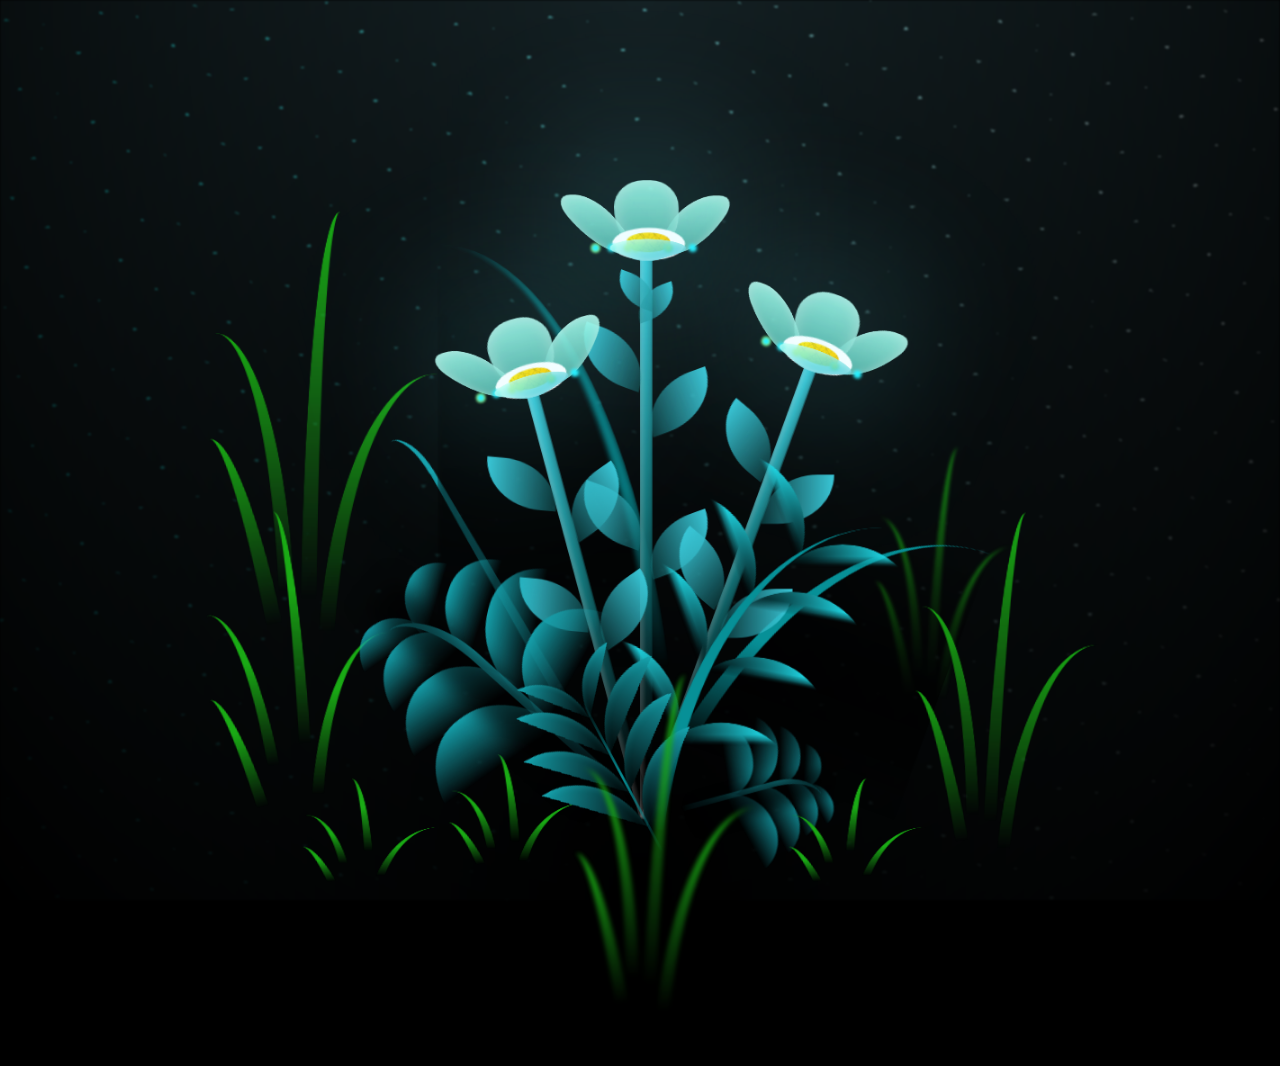
<file: Flower/flower.html>
<!DOCTYPE html>
<html lang="en">
<head>
    <meta charset="UTF-8">
    <meta http-equiv="X-UA-Compatible" content="IE=edge">
    <meta name="viewport" content="width=device-width, initial-scale=1.0">
    <link rel="stylesheet" href="css/main.css">
    <link rel="icon" href="img/flowers.png" type="image/x-icon">
    <title>flowers</title>
</head>
<body class="container">
  <!-- Pembuat code: https://codepen.io/mdusmanansari/pen/BamepLe -->
    <div class="night"></div>
    <div class="flowers">
      <div class="flower flower--1">
        <div class="flower__leafs flower__leafs--1">
          <div class="flower__leaf flower__leaf--1"></div>
          <div class="flower__leaf flower__leaf--2"></div>
          <div class="flower__leaf flower__leaf--3"></div>
          <div class="flower__leaf flower__leaf--4"></div>
          <div class="flower__white-circle"></div>
  
          <div class="flower__light flower__light--1"></div>
          <div class="flower__light flower__light--2"></div>
          <div class="flower__light flower__light--3"></div>
          <div class="flower__light flower__light--4"></div>
          <div class="flower__light flower__light--5"></div>
          <div class="flower__light flower__light--6"></div>
          <div class="flower__light flower__light--7"></div>
          <div class="flower__light flower__light--8"></div>
  
        </div>
        <div class="flower__line">
          <div class="flower__line__leaf flower__line__leaf--1"></div>
          <div class="flower__line__leaf flower__line__leaf--2"></div>
          <div class="flower__line__leaf flower__line__leaf--3"></div>
          <div class="flower__line__leaf flower__line__leaf--4"></div>
          <div class="flower__line__leaf flower__line__leaf--5"></div>
          <div class="flower__line__leaf flower__line__leaf--6"></div>
        </div>
      </div>
  
      <div class="flower flower--2">
        <div class="flower__leafs flower__leafs--2">
          <div class="flower__leaf flower__leaf--1"></div>
          <div class="flower__leaf flower__leaf--2"></div>
          <div class="flower__leaf flower__leaf--3"></div>
          <div class="flower__leaf flower__leaf--4"></div>
          <div class="flower__white-circle"></div>
  
          <div class="flower__light flower__light--1"></div>
          <div class="flower__light flower__light--2"></div>
          <div class="flower__light flower__light--3"></div>
          <div class="flower__light flower__light--4"></div>
          <div class="flower__light flower__light--5"></div>
          <div class="flower__light flower__light--6"></div>
          <div class="flower__light flower__light--7"></div>
          <div class="flower__light flower__light--8"></div>
  
        </div>
        <div class="flower__line">
          <div class="flower__line__leaf flower__line__leaf--1"></div>
          <div class="flower__line__leaf flower__line__leaf--2"></div>
          <div class="flower__line__leaf flower__line__leaf--3"></div>
          <div class="flower__line__leaf flower__line__leaf--4"></div>
        </div>
      </div>
  
      <div class="flower flower--3">
        <div class="flower__leafs flower__leafs--3">
          <div class="flower__leaf flower__leaf--1"></div>
          <div class="flower__leaf flower__leaf--2"></div>
          <div class="flower__leaf flower__leaf--3"></div>
          <div class="flower__leaf flower__leaf--4"></div>
          <div class="flower__white-circle"></div>
  
          <div class="flower__light flower__light--1"></div>
          <div class="flower__light flower__light--2"></div>
          <div class="flower__light flower__light--3"></div>
          <div class="flower__light flower__light--4"></div>
          <div class="flower__light flower__light--5"></div>
          <div class="flower__light flower__light--6"></div>
          <div class="flower__light flower__light--7"></div>
          <div class="flower__light flower__light--8"></div>
  
        </div>
        <div class="flower__line">
          <div class="flower__line__leaf flower__line__leaf--1"></div>
          <div class="flower__line__leaf flower__line__leaf--2"></div>
          <div class="flower__line__leaf flower__line__leaf--3"></div>
          <div class="flower__line__leaf flower__line__leaf--4"></div>
        </div>
      </div>
  
      <div class="grow-ans" style="--d:1.2s">
        <div class="flower__g-long">
          <div class="flower__g-long__top"></div>
          <div class="flower__g-long__bottom"></div>
        </div>
      </div>
  
      <div class="growing-grass">
        <div class="flower__grass flower__grass--1">
          <div class="flower__grass--top"></div>
          <div class="flower__grass--bottom"></div>
          <div class="flower__grass__leaf flower__grass__leaf--1"></div>
          <div class="flower__grass__leaf flower__grass__leaf--2"></div>
          <div class="flower__grass__leaf flower__grass__leaf--3"></div>
          <div class="flower__grass__leaf flower__grass__leaf--4"></div>
          <div class="flower__grass__leaf flower__grass__leaf--5"></div>
          <div class="flower__grass__leaf flower__grass__leaf--6"></div>
          <div class="flower__grass__leaf flower__grass__leaf--7"></div>
          <div class="flower__grass__leaf flower__grass__leaf--8"></div>
          <div class="flower__grass__overlay"></div>
        </div>
      </div>
  
      <div class="growing-grass">
        <div class="flower__grass flower__grass--2">
          <div class="flower__grass--top"></div>
          <div class="flower__grass--bottom"></div>
          <div class="flower__grass__leaf flower__grass__leaf--1"></div>
          <div class="flower__grass__leaf flower__grass__leaf--2"></div>
          <div class="flower__grass__leaf flower__grass__leaf--3"></div>
          <div class="flower__grass__leaf flower__grass__leaf--4"></div>
          <div class="flower__grass__leaf flower__grass__leaf--5"></div>
          <div class="flower__grass__leaf flower__grass__leaf--6"></div>
          <div class="flower__grass__leaf flower__grass__leaf--7"></div>
          <div class="flower__grass__leaf flower__grass__leaf--8"></div>
          <div class="flower__grass__overlay"></div>
        </div>
      </div>
  
      <div class="grow-ans" style="--d:2.4s">
        <div class="flower__g-right flower__g-right--1">
          <div class="leaf"></div>
        </div>
      </div>
  
      <div class="grow-ans" style="--d:2.8s">
        <div class="flower__g-right flower__g-right--2">
          <div class="leaf"></div>
        </div>
      </div>
  
      <div class="grow-ans" style="--d:2.8s">
        <div class="flower__g-front">
          <div class="flower__g-front__leaf-wrapper flower__g-front__leaf-wrapper--1">
            <div class="flower__g-front__leaf"></div>
          </div>
          <div class="flower__g-front__leaf-wrapper flower__g-front__leaf-wrapper--2">
            <div class="flower__g-front__leaf"></div>
          </div>
          <div class="flower__g-front__leaf-wrapper flower__g-front__leaf-wrapper--3">
            <div class="flower__g-front__leaf"></div>
          </div>
          <div class="flower__g-front__leaf-wrapper flower__g-front__leaf-wrapper--4">
            <div class="flower__g-front__leaf"></div>
          </div>
          <div class="flower__g-front__leaf-wrapper flower__g-front__leaf-wrapper--5">
            <div class="flower__g-front__leaf"></div>
          </div>
          <div class="flower__g-front__leaf-wrapper flower__g-front__leaf-wrapper--6">
            <div class="flower__g-front__leaf"></div>
          </div>
          <div class="flower__g-front__leaf-wrapper flower__g-front__leaf-wrapper--7">
            <div class="flower__g-front__leaf"></div>
          </div>
          <div class="flower__g-front__leaf-wrapper flower__g-front__leaf-wrapper--8">
            <div class="flower__g-front__leaf"></div>
          </div>
          <div class="flower__g-front__line"></div>
        </div>
      </div>
  
      <div class="grow-ans" style="--d:3.2s">
        <div class="flower__g-fr">
          <div class="leaf"></div>
          <div class="flower__g-fr__leaf flower__g-fr__leaf--1"></div>
          <div class="flower__g-fr__leaf flower__g-fr__leaf--2"></div>
          <div class="flower__g-fr__leaf flower__g-fr__leaf--3"></div>
          <div class="flower__g-fr__leaf flower__g-fr__leaf--4"></div>
          <div class="flower__g-fr__leaf flower__g-fr__leaf--5"></div>
          <div class="flower__g-fr__leaf flower__g-fr__leaf--6"></div>
          <div class="flower__g-fr__leaf flower__g-fr__leaf--7"></div>
          <div class="flower__g-fr__leaf flower__g-fr__leaf--8"></div>
        </div>
      </div>
  
      <div class="long-g long-g--0">
        <div class="grow-ans" style="--d:3s">
          <div class="leaf leaf--0"></div>
        </div>
        <div class="grow-ans" style="--d:2.2s">
          <div class="leaf leaf--1"></div>
        </div>
        <div class="grow-ans" style="--d:3.4s">
          <div class="leaf leaf--2"></div>
        </div>
        <div class="grow-ans" style="--d:3.6s">
          <div class="leaf leaf--3"></div>
        </div>
      </div>
  
      <div class="long-g long-g--1">
        <div class="grow-ans" style="--d:3.6s">
          <div class="leaf leaf--0"></div>
        </div>
        <div class="grow-ans" style="--d:3.8s">
          <div class="leaf leaf--1"></div>
        </div>
        <div class="grow-ans" style="--d:4s">
          <div class="leaf leaf--2"></div>
        </div>
        <div class="grow-ans" style="--d:4.2s">
          <div class="leaf leaf--3"></div>
        </div>
      </div>
  
      <div class="long-g long-g--2">
        <div class="grow-ans" style="--d:4s">
          <div class="leaf leaf--0"></div>
        </div>
        <div class="grow-ans" style="--d:4.2s">
          <div class="leaf leaf--1"></div>
        </div>
        <div class="grow-ans" style="--d:4.4s">
          <div class="leaf leaf--2"></div>
        </div>
        <div class="grow-ans" style="--d:4.6s">
          <div class="leaf leaf--3"></div>
        </div>
      </div>
  
      <div class="long-g long-g--3">
        <div class="grow-ans" style="--d:4s">
          <div class="leaf leaf--0"></div>
        </div>
        <div class="grow-ans" style="--d:4.2s">
          <div class="leaf leaf--1"></div>
        </div>
        <div class="grow-ans" style="--d:3s">
          <div class="leaf leaf--2"></div>
        </div>
        <div class="grow-ans" style="--d:3.6s">
          <div class="leaf leaf--3"></div>
        </div>
      </div>
  
      <div class="long-g long-g--4">
        <div class="grow-ans" style="--d:4s">
          <div class="leaf leaf--0"></div>
        </div>
        <div class="grow-ans" style="--d:4.2s">
          <div class="leaf leaf--1"></div>
        </div>
        <div class="grow-ans" style="--d:3s">
          <div class="leaf leaf--2"></div>
        </div>
        <div class="grow-ans" style="--d:3.6s">
          <div class="leaf leaf--3"></div>
        </div>
      </div>
  
      <div class="long-g long-g--5">
        <div class="grow-ans" style="--d:4s">
          <div class="leaf leaf--0"></div>
        </div>
        <div class="grow-ans" style="--d:4.2s">
          <div class="leaf leaf--1"></div>
        </div>
        <div class="grow-ans" style="--d:3s">
          <div class="leaf leaf--2"></div>
        </div>
        <div class="grow-ans" style="--d:3.6s">
          <div class="leaf leaf--3"></div>
        </div>
      </div>
  
      <div class="long-g long-g--6">
        <div class="grow-ans" style="--d:4.2s">
          <div class="leaf leaf--0"></div>
        </div>
        <div class="grow-ans" style="--d:4.4s">
          <div class="leaf leaf--1"></div>
        </div>
        <div class="grow-ans" style="--d:4.6s">
          <div class="leaf leaf--2"></div>
        </div>
        <div class="grow-ans" style="--d:4.8s">
          <div class="leaf leaf--3"></div>
        </div>
      </div>
  
      <div class="long-g long-g--7">
        <div class="grow-ans" style="--d:3s">
          <div class="leaf leaf--0"></div>
        </div>
        <div class="grow-ans" style="--d:3.2s">
          <div class="leaf leaf--1"></div>
        </div>
        <div class="grow-ans" style="--d:3.5s">
          <div class="leaf leaf--2"></div>
        </div>
        <div class="grow-ans" style="--d:3.6s">
          <div class="leaf leaf--3"></div>
        </div>
      </div>
    </div>
    <script src="js/main.js"></script>
  </body>
</html>
</file>
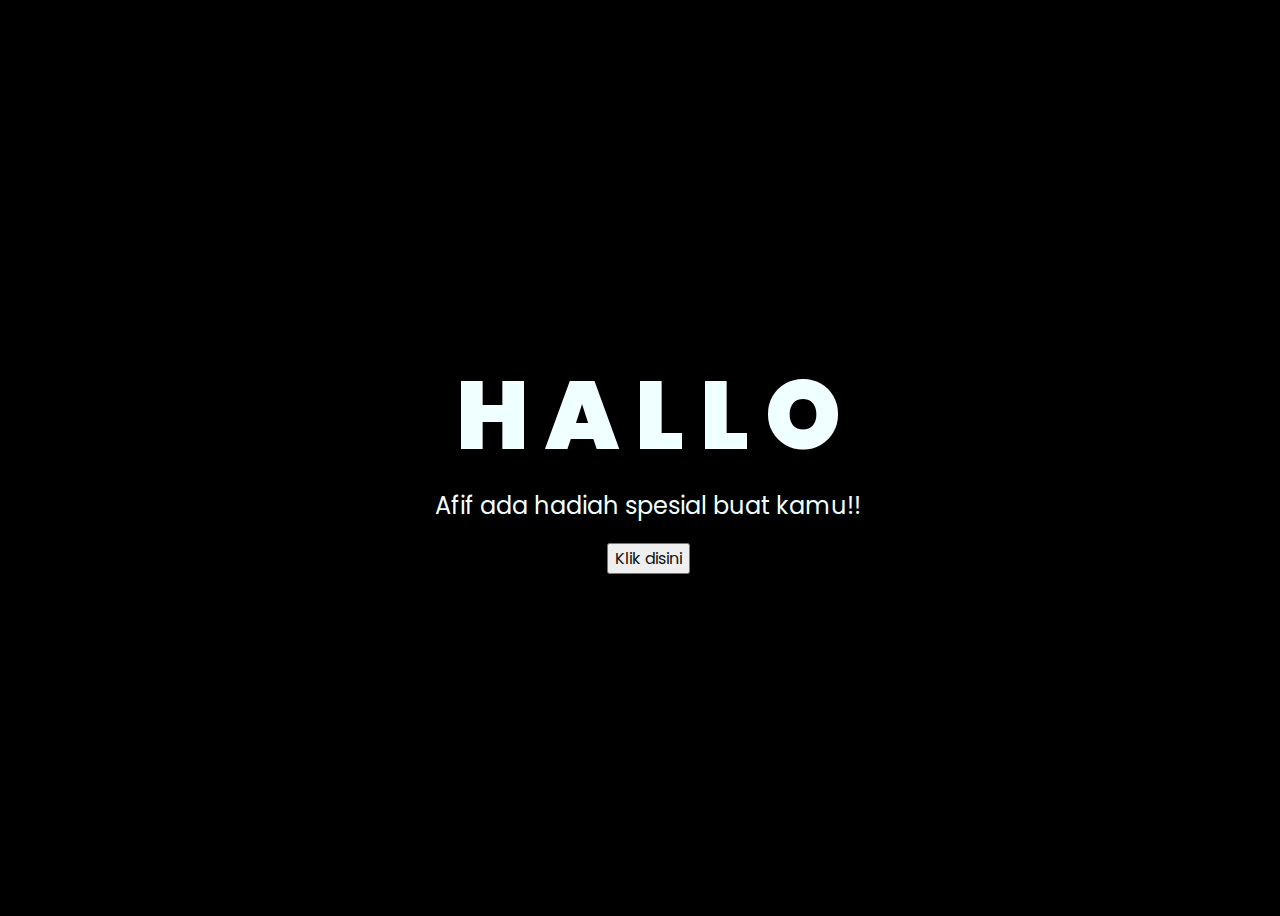
<file: Flower/index (1).html>
<!DOCTYPE html>
<html lang="en">
<head>
    <meta charset="UTF-8">
    <meta http-equiv="X-UA-Compatible" content="IE=edge">
    <meta name="viewport" content="width=device-width, initial-scale=1.0">
    <link rel="stylesheet" href="css/style.css">
    <link rel="icon" href="img/flowers.png" type="image/x-icon">
    <title>Flowers</title>
</head>
<body>
    <div class="greetings">
    <!-- silahkan menambah kata sesuai keinginan dengan <span>text...</span -->
        <span>H</span>
        <span>A</span>
        <span>L</span>
        <span>L</span>
        <span>O</span>
    </div>
    <div class="description">
        <span>Afif ada hadiah spesial buat kamu!!</span>
    </div>
    <div class="button">
        <button>
            <a href="flower.html">Klik disini</a>
        </button>
        
    </div>
</body>
</html>
</file>
<file: Flower/css/main.css>
*,
*::after,
*::before {
  padding: 0;
  margin: 0;
  box-sizing: border-box;
}

:root {
  --dark-color: #000;
}

body {
  display: flex;
  align-items: flex-end;
  justify-content: center;
  min-height: 100vh;
  background-color: var(--dark-color);
  overflow: hidden;
  perspective: 1000px;
}

.night {
  position: fixed;
  left: 50%;
  top: 0;
  transform: translateX(-50%);
  width: 100%;
  height: 100%;
  filter: blur(0.1vmin);
  background-image: radial-gradient(ellipse at top, transparent 0%, var(--dark-color)), radial-gradient(ellipse at bottom, var(--dark-color), rgba(145, 233, 255, 0.2)), repeating-linear-gradient(220deg, rgb(0, 0, 0) 0px, rgb(0, 0, 0) 19px, transparent 19px, transparent 22px), repeating-linear-gradient(189deg, rgb(0, 0, 0) 0px, rgb(0, 0, 0) 19px, transparent 19px, transparent 22px), repeating-linear-gradient(148deg, rgb(0, 0, 0) 0px, rgb(0, 0, 0) 19px, transparent 19px, transparent 22px), linear-gradient(90deg, rgb(0, 255, 250), rgb(240, 240, 240));
}

.flowers {
  position: relative;
  transform: scale(0.9);
}

.flower {
  position: absolute;
  bottom: 10vmin;
  transform-origin: bottom center;
  z-index: 10;
  --fl-speed: 0.8s;
}
.flower--1 {
  -webkit-animation: moving-flower-1 4s linear infinite;
          animation: moving-flower-1 4s linear infinite;
}
.flower--1 .flower__line {
  height: 70vmin;
  -webkit-animation-delay: 0.3s;
          animation-delay: 0.3s;
}
.flower--1 .flower__line__leaf--1 {
  -webkit-animation: blooming-leaf-right var(--fl-speed) 1.6s backwards;
          animation: blooming-leaf-right var(--fl-speed) 1.6s backwards;
}
.flower--1 .flower__line__leaf--2 {
  -webkit-animation: blooming-leaf-right var(--fl-speed) 1.4s backwards;
          animation: blooming-leaf-right var(--fl-speed) 1.4s backwards;
}
.flower--1 .flower__line__leaf--3 {
  -webkit-animation: blooming-leaf-left var(--fl-speed) 1.2s backwards;
          animation: blooming-leaf-left var(--fl-speed) 1.2s backwards;
}
.flower--1 .flower__line__leaf--4 {
  -webkit-animation: blooming-leaf-left var(--fl-speed) 1s backwards;
          animation: blooming-leaf-left var(--fl-speed) 1s backwards;
}
.flower--1 .flower__line__leaf--5 {
  -webkit-animation: blooming-leaf-right var(--fl-speed) 1.8s backwards;
          animation: blooming-leaf-right var(--fl-speed) 1.8s backwards;
}
.flower--1 .flower__line__leaf--6 {
  -webkit-animation: blooming-leaf-left var(--fl-speed) 2s backwards;
          animation: blooming-leaf-left var(--fl-speed) 2s backwards;
}
.flower--2 {
  left: 50%;
  transform: rotate(20deg);
  -webkit-animation: moving-flower-2 4s linear infinite;
          animation: moving-flower-2 4s linear infinite;
}
.flower--2 .flower__line {
  height: 60vmin;
  -webkit-animation-delay: 0.6s;
          animation-delay: 0.6s;
}
.flower--2 .flower__line__leaf--1 {
  -webkit-animation: blooming-leaf-right var(--fl-speed) 1.9s backwards;
          animation: blooming-leaf-right var(--fl-speed) 1.9s backwards;
}
.flower--2 .flower__line__leaf--2 {
  -webkit-animation: blooming-leaf-right var(--fl-speed) 1.7s backwards;
          animation: blooming-leaf-right var(--fl-speed) 1.7s backwards;
}
.flower--2 .flower__line__leaf--3 {
  -webkit-animation: blooming-leaf-left var(--fl-speed) 1.5s backwards;
          animation: blooming-leaf-left var(--fl-speed) 1.5s backwards;
}
.flower--2 .flower__line__leaf--4 {
  -webkit-animation: blooming-leaf-left var(--fl-speed) 1.3s backwards;
          animation: blooming-leaf-left var(--fl-speed) 1.3s backwards;
}
.flower--3 {
  left: 50%;
  transform: rotate(-15deg);
  -webkit-animation: moving-flower-3 4s linear infinite;
          animation: moving-flower-3 4s linear infinite;
}
.flower--3 .flower__line {
  -webkit-animation-delay: 0.9s;
          animation-delay: 0.9s;
}
.flower--3 .flower__line__leaf--1 {
  -webkit-animation: blooming-leaf-right var(--fl-speed) 2.5s backwards;
          animation: blooming-leaf-right var(--fl-speed) 2.5s backwards;
}
.flower--3 .flower__line__leaf--2 {
  -webkit-animation: blooming-leaf-right var(--fl-speed) 2.3s backwards;
          animation: blooming-leaf-right var(--fl-speed) 2.3s backwards;
}
.flower--3 .flower__line__leaf--3 {
  -webkit-animation: blooming-leaf-left var(--fl-speed) 2.1s backwards;
          animation: blooming-leaf-left var(--fl-speed) 2.1s backwards;
}
.flower--3 .flower__line__leaf--4 {
  -webkit-animation: blooming-leaf-left var(--fl-speed) 1.9s backwards;
          animation: blooming-leaf-left var(--fl-speed) 1.9s backwards;
}
.flower__leafs {
  position: relative;
  -webkit-animation: blooming-flower 2s backwards;
          animation: blooming-flower 2s backwards;
}
.flower__leafs--1 {
  -webkit-animation-delay: 1.1s;
          animation-delay: 1.1s;
}
.flower__leafs--2 {
  -webkit-animation-delay: 1.4s;
          animation-delay: 1.4s;
}
.flower__leafs--3 {
  -webkit-animation-delay: 1.7s;
          animation-delay: 1.7s;
}
.flower__leafs::after {
  content: "";
  position: absolute;
  left: 0;
  top: 0;
  transform: translate(-50%, -100%);
  width: 8vmin;
  height: 8vmin;
  background-color: #6bf0ff;
  filter: blur(10vmin);
}
.flower__leaf {
  position: absolute;
  bottom: 0;
  left: 50%;
  width: 8vmin;
  height: 11vmin;
  border-radius: 51% 49% 47% 53%/44% 45% 55% 69%;
  background-color: #a7ffee;
  background-image: linear-gradient(to top, #54b8aa, #a7ffee);
  transform-origin: bottom center;
  opacity: 0.9;
  box-shadow: inset 0 0 2vmin rgba(255, 255, 255, 0.5);
}
.flower__leaf--1 {
  transform: translate(-10%, 1%) rotateY(40deg) rotateX(-50deg);
}
.flower__leaf--2 {
  transform: translate(-50%, -4%) rotateX(40deg);
}
.flower__leaf--3 {
  transform: translate(-90%, 0%) rotateY(45deg) rotateX(50deg);
}
.flower__leaf--4 {
  width: 8vmin;
  height: 8vmin;
  transform-origin: bottom left;
  border-radius: 4vmin 10vmin 4vmin 4vmin;
  transform: translate(0%, 18%) rotateX(70deg) rotate(-43deg);
  background-image: linear-gradient(to top, #39c6d6, #a7ffee);
  z-index: 1;
  opacity: 0.8;
}
.flower__white-circle {
  position: absolute;
  left: -3.5vmin;
  top: -3vmin;
  width: 9vmin;
  height: 4vmin;
  border-radius: 50%;
  background-color: #fff;
}
.flower__white-circle::after {
  content: "";
  position: absolute;
  left: 50%;
  top: 45%;
  transform: translate(-50%, -50%);
  width: 60%;
  height: 60%;
  border-radius: inherit;
  background-image: repeating-linear-gradient(135deg, rgba(0, 0, 0, 0.03) 0px, rgba(0, 0, 0, 0.03) 1px, transparent 1px, transparent 12px), repeating-linear-gradient(45deg, rgba(0, 0, 0, 0.03) 0px, rgba(0, 0, 0, 0.03) 1px, transparent 1px, transparent 12px), repeating-linear-gradient(67.5deg, rgba(0, 0, 0, 0.03) 0px, rgba(0, 0, 0, 0.03) 1px, transparent 1px, transparent 12px), repeating-linear-gradient(135deg, rgba(0, 0, 0, 0.03) 0px, rgba(0, 0, 0, 0.03) 1px, transparent 1px, transparent 12px), repeating-linear-gradient(45deg, rgba(0, 0, 0, 0.03) 0px, rgba(0, 0, 0, 0.03) 1px, transparent 1px, transparent 12px), repeating-linear-gradient(112.5deg, rgba(0, 0, 0, 0.03) 0px, rgba(0, 0, 0, 0.03) 1px, transparent 1px, transparent 12px), repeating-linear-gradient(112.5deg, rgba(0, 0, 0, 0.03) 0px, rgba(0, 0, 0, 0.03) 1px, transparent 1px, transparent 12px), repeating-linear-gradient(45deg, rgba(0, 0, 0, 0.03) 0px, rgba(0, 0, 0, 0.03) 1px, transparent 1px, transparent 12px), repeating-linear-gradient(22.5deg, rgba(0, 0, 0, 0.03) 0px, rgba(0, 0, 0, 0.03) 1px, transparent 1px, transparent 12px), repeating-linear-gradient(45deg, rgba(0, 0, 0, 0.03) 0px, rgba(0, 0, 0, 0.03) 1px, transparent 1px, transparent 12px), repeating-linear-gradient(22.5deg, rgba(0, 0, 0, 0.03) 0px, rgba(0, 0, 0, 0.03) 1px, transparent 1px, transparent 12px), repeating-linear-gradient(135deg, rgba(0, 0, 0, 0.03) 0px, rgba(0, 0, 0, 0.03) 1px, transparent 1px, transparent 12px), repeating-linear-gradient(157.5deg, rgba(0, 0, 0, 0.03) 0px, rgba(0, 0, 0, 0.03) 1px, transparent 1px, transparent 12px), repeating-linear-gradient(67.5deg, rgba(0, 0, 0, 0.03) 0px, rgba(0, 0, 0, 0.03) 1px, transparent 1px, transparent 12px), repeating-linear-gradient(67.5deg, rgba(0, 0, 0, 0.03) 0px, rgba(0, 0, 0, 0.03) 1px, transparent 1px, transparent 12px), linear-gradient(90deg, rgb(255, 235, 18), rgb(255, 206, 0));
}
.flower__line {
  height: 55vmin;
  width: 1.5vmin;
  background-image: linear-gradient(to left, rgba(0, 0, 0, 0.2), transparent, rgba(255, 255, 255, 0.2)), linear-gradient(to top, transparent 10%, #14757a, #39c6d6);
  box-shadow: inset 0 0 2px rgba(0, 0, 0, 0.5);
  -webkit-animation: grow-flower-tree 4s backwards;
          animation: grow-flower-tree 4s backwards;
}
.flower__line__leaf {
  --w: 7vmin;
  --h: calc(var(--w) + 2vmin);
  position: absolute;
  top: 20%;
  left: 90%;
  width: var(--w);
  height: var(--h);
  border-top-right-radius: var(--h);
  border-bottom-left-radius: var(--h);
  background-image: linear-gradient(to top, rgba(20, 117, 122, 0.4), #39c6d6);
}
.flower__line__leaf--1 {
  transform: rotate(70deg) rotateY(30deg);
}
.flower__line__leaf--2 {
  top: 45%;
  transform: rotate(70deg) rotateY(30deg);
}
.flower__line__leaf--3, .flower__line__leaf--4, .flower__line__leaf--6 {
  border-top-right-radius: 0;
  border-bottom-left-radius: 0;
  border-top-left-radius: var(--h);
  border-bottom-right-radius: var(--h);
  left: -460%;
  top: 12%;
  transform: rotate(-70deg) rotateY(30deg);
}
.flower__line__leaf--4 {
  top: 40%;
}
.flower__line__leaf--5 {
  top: 0;
  transform-origin: left;
  transform: rotate(70deg) rotateY(30deg) scale(0.6);
}
.flower__line__leaf--6 {
  top: -2%;
  left: -450%;
  transform-origin: right;
  transform: rotate(-70deg) rotateY(30deg) scale(0.6);
}
.flower__light {
  position: absolute;
  bottom: 0vmin;
  width: 1vmin;
  height: 1vmin;
  background-color: rgb(255, 251, 0);
  border-radius: 50%;
  filter: blur(0.2vmin);
  -webkit-animation: light-ans 4s linear infinite backwards;
          animation: light-ans 4s linear infinite backwards;
}
.flower__light:nth-child(odd) {
  background-color: #23f0ff;
}
.flower__light--1 {
  left: -2vmin;
  -webkit-animation-delay: 1s;
          animation-delay: 1s;
}
.flower__light--2 {
  left: 3vmin;
  -webkit-animation-delay: 0.5s;
          animation-delay: 0.5s;
}
.flower__light--3 {
  left: -6vmin;
  -webkit-animation-delay: 0.3s;
          animation-delay: 0.3s;
}
.flower__light--4 {
  left: 6vmin;
  -webkit-animation-delay: 0.9s;
          animation-delay: 0.9s;
}
.flower__light--5 {
  left: -1vmin;
  -webkit-animation-delay: 1.5s;
          animation-delay: 1.5s;
}
.flower__light--6 {
  left: -4vmin;
  -webkit-animation-delay: 3s;
          animation-delay: 3s;
}
.flower__light--7 {
  left: 3vmin;
  -webkit-animation-delay: 2s;
          animation-delay: 2s;
}
.flower__light--8 {
  left: -6vmin;
  -webkit-animation-delay: 3.5s;
          animation-delay: 3.5s;
}
.flower__grass {
  --c: #159faa;
  --line-w: 1.5vmin;
  position: absolute;
  bottom: 12vmin;
  left: -7vmin;
  display: flex;
  flex-direction: column;
  align-items: flex-end;
  z-index: 20;
  transform-origin: bottom center;
  transform: rotate(-48deg) rotateY(40deg);
}
.flower__grass--1 {
  -webkit-animation: moving-grass 2s linear infinite;
          animation: moving-grass 2s linear infinite;
}
.flower__grass--2 {
  left: 2vmin;
  bottom: 10vmin;
  transform: scale(0.5) rotate(75deg) rotateX(10deg) rotateY(-200deg);
  opacity: 0.8;
  z-index: 0;
  -webkit-animation: moving-grass--2 1.5s linear infinite;
          animation: moving-grass--2 1.5s linear infinite;
}
.flower__grass--top {
  width: 7vmin;
  height: 10vmin;
  border-top-right-radius: 100%;
  border-right: var(--line-w) solid var(--c);
  transform-origin: bottom center;
  transform: rotate(-2deg);
}
.flower__grass--bottom {
  margin-top: -2px;
  width: var(--line-w);
  height: 25vmin;
  background-image: linear-gradient(to top, transparent, var(--c));
}
.flower__grass__leaf {
  --size: 10vmin;
  position: absolute;
  width: calc(var(--size) * 2.1);
  height: var(--size);
  border-top-left-radius: var(--size);
  border-top-right-radius: var(--size);
  background-image: linear-gradient(to top, transparent, transparent 30%, var(--c));
  z-index: 100;
}
.flower__grass__leaf--1 {
  top: -6%;
  left: 30%;
  --size: 6vmin;
  transform: rotate(-20deg);
  -webkit-animation: growing-grass-ans--1 2s 2.6s backwards;
          animation: growing-grass-ans--1 2s 2.6s backwards;
}
@-webkit-keyframes growing-grass-ans--1 {
  0% {
    transform-origin: bottom left;
    transform: rotate(-20deg) scale(0);
  }
}
@keyframes growing-grass-ans--1 {
  0% {
    transform-origin: bottom left;
    transform: rotate(-20deg) scale(0);
  }
}
.flower__grass__leaf--2 {
  top: -5%;
  left: -110%;
  --size: 6vmin;
  transform: rotate(10deg);
  -webkit-animation: growing-grass-ans--2 2s 2.4s linear backwards;
          animation: growing-grass-ans--2 2s 2.4s linear backwards;
}
@-webkit-keyframes growing-grass-ans--2 {
  0% {
    transform-origin: bottom right;
    transform: rotate(10deg) scale(0);
  }
}
@keyframes growing-grass-ans--2 {
  0% {
    transform-origin: bottom right;
    transform: rotate(10deg) scale(0);
  }
}
.flower__grass__leaf--3 {
  top: 5%;
  left: 60%;
  --size: 8vmin;
  transform: rotate(-18deg) rotateX(-20deg);
  -webkit-animation: growing-grass-ans--3 2s 2.2s linear backwards;
          animation: growing-grass-ans--3 2s 2.2s linear backwards;
}
@-webkit-keyframes growing-grass-ans--3 {
  0% {
    transform-origin: bottom left;
    transform: rotate(-18deg) rotateX(-20deg) scale(0);
  }
}
@keyframes growing-grass-ans--3 {
  0% {
    transform-origin: bottom left;
    transform: rotate(-18deg) rotateX(-20deg) scale(0);
  }
}
.flower__grass__leaf--4 {
  top: 6%;
  left: -135%;
  --size: 8vmin;
  transform: rotate(2deg);
  -webkit-animation: growing-grass-ans--4 2s 2s linear backwards;
          animation: growing-grass-ans--4 2s 2s linear backwards;
}
@-webkit-keyframes growing-grass-ans--4 {
  0% {
    transform-origin: bottom right;
    transform: rotate(2deg) scale(0);
  }
}
@keyframes growing-grass-ans--4 {
  0% {
    transform-origin: bottom right;
    transform: rotate(2deg) scale(0);
  }
}
.flower__grass__leaf--5 {
  top: 20%;
  left: 60%;
  --size: 10vmin;
  transform: rotate(-24deg) rotateX(-20deg);
  -webkit-animation: growing-grass-ans--5 2s 1.8s linear backwards;
          animation: growing-grass-ans--5 2s 1.8s linear backwards;
}
@-webkit-keyframes growing-grass-ans--5 {
  0% {
    transform-origin: bottom left;
    transform: rotate(-24deg) rotateX(-20deg) scale(0);
  }
}
@keyframes growing-grass-ans--5 {
  0% {
    transform-origin: bottom left;
    transform: rotate(-24deg) rotateX(-20deg) scale(0);
  }
}
.flower__grass__leaf--6 {
  top: 22%;
  left: -180%;
  --size: 10vmin;
  transform: rotate(10deg);
  -webkit-animation: growing-grass-ans--6 2s 1.6s linear backwards;
          animation: growing-grass-ans--6 2s 1.6s linear backwards;
}
@-webkit-keyframes growing-grass-ans--6 {
  0% {
    transform-origin: bottom right;
    transform: rotate(10deg) scale(0);
  }
}
@keyframes growing-grass-ans--6 {
  0% {
    transform-origin: bottom right;
    transform: rotate(10deg) scale(0);
  }
}
.flower__grass__leaf--7 {
  top: 39%;
  left: 70%;
  --size: 10vmin;
  transform: rotate(-10deg);
  -webkit-animation: growing-grass-ans--7 2s 1.4s linear backwards;
          animation: growing-grass-ans--7 2s 1.4s linear backwards;
}
@-webkit-keyframes growing-grass-ans--7 {
  0% {
    transform-origin: bottom left;
    transform: rotate(-10deg) scale(0);
  }
}
@keyframes growing-grass-ans--7 {
  0% {
    transform-origin: bottom left;
    transform: rotate(-10deg) scale(0);
  }
}
.flower__grass__leaf--8 {
  top: 40%;
  left: -215%;
  --size: 11vmin;
  transform: rotate(10deg);
  -webkit-animation: growing-grass-ans--8 2s 1.2s linear backwards;
          animation: growing-grass-ans--8 2s 1.2s linear backwards;
}
@-webkit-keyframes growing-grass-ans--8 {
  0% {
    transform-origin: bottom right;
    transform: rotate(10deg) scale(0);
  }
}
@keyframes growing-grass-ans--8 {
  0% {
    transform-origin: bottom right;
    transform: rotate(10deg) scale(0);
  }
}
.flower__grass__overlay {
  position: absolute;
  top: -10%;
  right: 0%;
  width: 100%;
  height: 100%;
  background-color: rgba(0, 0, 0, 0.6);
  filter: blur(1.5vmin);
  z-index: 100;
}
.flower__g-long {
  --w: 2vmin;
  --h: 6vmin;
  --c: #159faa;
  position: absolute;
  bottom: 10vmin;
  left: -3vmin;
  transform-origin: bottom center;
  transform: rotate(-30deg) rotateY(-20deg);
  display: flex;
  flex-direction: column;
  align-items: flex-end;
  -webkit-animation: flower-g-long-ans 3s linear infinite;
          animation: flower-g-long-ans 3s linear infinite;
}
@-webkit-keyframes flower-g-long-ans {
  0%, 100% {
    transform: rotate(-30deg) rotateY(-20deg);
  }
  50% {
    transform: rotate(-32deg) rotateY(-20deg);
  }
}
@keyframes flower-g-long-ans {
  0%, 100% {
    transform: rotate(-30deg) rotateY(-20deg);
  }
  50% {
    transform: rotate(-32deg) rotateY(-20deg);
  }
}
.flower__g-long__top {
  top: calc(var(--h) * -1);
  width: calc(var(--w) + 1vmin);
  height: var(--h);
  border-top-right-radius: 100%;
  border-right: 0.7vmin solid var(--c);
  transform: translate(-0.7vmin, 1vmin);
}
.flower__g-long__bottom {
  width: var(--w);
  height: 50vmin;
  transform-origin: bottom center;
  background-image: linear-gradient(to top, transparent 30%, var(--c));
  box-shadow: inset 0 0 2px rgba(0, 0, 0, 0.5);
  -webkit-clip-path: polygon(35% 0, 65% 1%, 100% 100%, 0% 100%);
          clip-path: polygon(35% 0, 65% 1%, 100% 100%, 0% 100%);
}
.flower__g-right {
  position: absolute;
  bottom: 6vmin;
  left: -2vmin;
  transform-origin: bottom left;
  transform: rotate(20deg);
}
.flower__g-right .leaf {
  width: 30vmin;
  height: 50vmin;
  border-top-left-radius: 100%;
  border-left: 2vmin solid #079097;
  background-image: linear-gradient(to bottom, transparent, var(--dark-color) 60%);
  -webkit-mask-image: linear-gradient(to top, transparent 30%, #079097 60%);
}
.flower__g-right--1 {
  -webkit-animation: flower-g-right-ans 2.5s linear infinite;
          animation: flower-g-right-ans 2.5s linear infinite;
}
.flower__g-right--2 {
  left: 5vmin;
  transform: rotateY(-180deg);
  -webkit-animation: flower-g-right-ans--2 3s linear infinite;
          animation: flower-g-right-ans--2 3s linear infinite;
}
.flower__g-right--2 .leaf {
  height: 75vmin;
  filter: blur(0.3vmin);
  opacity: 0.8;
}
@-webkit-keyframes flower-g-right-ans {
  0%, 100% {
    transform: rotate(20deg);
  }
  50% {
    transform: rotate(24deg) rotateX(-20deg);
  }
}
@keyframes flower-g-right-ans {
  0%, 100% {
    transform: rotate(20deg);
  }
  50% {
    transform: rotate(24deg) rotateX(-20deg);
  }
}
@-webkit-keyframes flower-g-right-ans--2 {
  0%, 100% {
    transform: rotateY(-180deg) rotate(0deg) rotateX(-20deg);
  }
  50% {
    transform: rotateY(-180deg) rotate(6deg) rotateX(-20deg);
  }
}
@keyframes flower-g-right-ans--2 {
  0%, 100% {
    transform: rotateY(-180deg) rotate(0deg) rotateX(-20deg);
  }
  50% {
    transform: rotateY(-180deg) rotate(6deg) rotateX(-20deg);
  }
}
.flower__g-front {
  position: absolute;
  bottom: 6vmin;
  left: 2.5vmin;
  z-index: 100;
  transform-origin: bottom center;
  transform: rotate(-28deg) rotateY(30deg) scale(1.04);
  -webkit-animation: flower__g-front-ans 2s linear infinite;
          animation: flower__g-front-ans 2s linear infinite;
}
@-webkit-keyframes flower__g-front-ans {
  0%, 100% {
    transform: rotate(-28deg) rotateY(30deg) scale(1.04);
  }
  50% {
    transform: rotate(-35deg) rotateY(40deg) scale(1.04);
  }
}
@keyframes flower__g-front-ans {
  0%, 100% {
    transform: rotate(-28deg) rotateY(30deg) scale(1.04);
  }
  50% {
    transform: rotate(-35deg) rotateY(40deg) scale(1.04);
  }
}
.flower__g-front__line {
  width: 0.3vmin;
  height: 20vmin;
  background-image: linear-gradient(to top, transparent, #079097, transparent 100%);
  position: relative;
}
.flower__g-front__leaf-wrapper {
  position: absolute;
  top: 0;
  left: 0;
  transform-origin: bottom left;
  transform: rotate(10deg);
}
.flower__g-front__leaf-wrapper:nth-child(even) {
  left: 0vmin;
  transform: rotateY(-180deg) rotate(5deg);
  -webkit-animation: flower__g-front__leaf-left-ans 1s ease-in backwards;
          animation: flower__g-front__leaf-left-ans 1s ease-in backwards;
}
.flower__g-front__leaf-wrapper:nth-child(odd) {
  -webkit-animation: flower__g-front__leaf-ans 1s ease-in backwards;
          animation: flower__g-front__leaf-ans 1s ease-in backwards;
}
.flower__g-front__leaf-wrapper--1 {
  top: -8vmin;
  transform: scale(0.7);
  -webkit-animation: flower__g-front__leaf-ans 1s 5.5s ease-in backwards !important;
          animation: flower__g-front__leaf-ans 1s 5.5s ease-in backwards !important;
}
.flower__g-front__leaf-wrapper--2 {
  top: -8vmin;
  transform: rotateY(-180deg) scale(0.7) !important;
  -webkit-animation: flower__g-front__leaf-left-ans-2 1s 4.6s ease-in backwards !important;
          animation: flower__g-front__leaf-left-ans-2 1s 4.6s ease-in backwards !important;
}
.flower__g-front__leaf-wrapper--3 {
  top: -3vmin;
  -webkit-animation: flower__g-front__leaf-ans 1s 4.6s ease-in backwards;
          animation: flower__g-front__leaf-ans 1s 4.6s ease-in backwards;
}
.flower__g-front__leaf-wrapper--4 {
  top: -3vmin;
  transform: rotateY(-180deg) scale(0.9) !important;
  -webkit-animation: flower__g-front__leaf-left-ans-2 1s 4.6s ease-in backwards !important;
          animation: flower__g-front__leaf-left-ans-2 1s 4.6s ease-in backwards !important;
}
@-webkit-keyframes flower__g-front__leaf-left-ans-2 {
  0% {
    transform: rotateY(-180deg) scale(0);
  }
}
@keyframes flower__g-front__leaf-left-ans-2 {
  0% {
    transform: rotateY(-180deg) scale(0);
  }
}
.flower__g-front__leaf-wrapper--5, .flower__g-front__leaf-wrapper--6 {
  top: 2vmin;
}
.flower__g-front__leaf-wrapper--7, .flower__g-front__leaf-wrapper--8 {
  top: 6.5vmin;
}
.flower__g-front__leaf-wrapper--2 {
  -webkit-animation-delay: 5.2s !important;
          animation-delay: 5.2s !important;
}
.flower__g-front__leaf-wrapper--3 {
  -webkit-animation-delay: 4.9s !important;
          animation-delay: 4.9s !important;
}
.flower__g-front__leaf-wrapper--5 {
  -webkit-animation-delay: 4.3s !important;
          animation-delay: 4.3s !important;
}
.flower__g-front__leaf-wrapper--6 {
  -webkit-animation-delay: 4.1s !important;
          animation-delay: 4.1s !important;
}
.flower__g-front__leaf-wrapper--7 {
  -webkit-animation-delay: 3.8s !important;
          animation-delay: 3.8s !important;
}
.flower__g-front__leaf-wrapper--8 {
  -webkit-animation-delay: 3.5s !important;
          animation-delay: 3.5s !important;
}
@-webkit-keyframes flower__g-front__leaf-ans {
  0% {
    transform: rotate(10deg) scale(0);
  }
}
@keyframes flower__g-front__leaf-ans {
  0% {
    transform: rotate(10deg) scale(0);
  }
}
@-webkit-keyframes flower__g-front__leaf-left-ans {
  0% {
    transform: rotateY(-180deg) rotate(5deg) scale(0);
  }
}
@keyframes flower__g-front__leaf-left-ans {
  0% {
    transform: rotateY(-180deg) rotate(5deg) scale(0);
  }
}
.flower__g-front__leaf {
  width: 10vmin;
  height: 10vmin;
  border-radius: 100% 0% 0% 100%/100% 100% 0% 0%;
  box-shadow: inset 0 2px 1vmin hsla(184deg, 97%, 58%, 0.2);
  background-image: linear-gradient(to bottom left, transparent, var(--dark-color)), linear-gradient(to bottom right, #159faa 50%, transparent 50%, transparent);
  -webkit-mask-image: linear-gradient(to bottom right, #159faa 50%, transparent 50%, transparent);
  mask-image: linear-gradient(to bottom right, #159faa 50%, transparent 50%, transparent);
}
.flower__g-fr {
  position: absolute;
  bottom: -4vmin;
  left: vmin;
  transform-origin: bottom left;
  z-index: 10;
  -webkit-animation: flower__g-fr-ans 2s linear infinite;
          animation: flower__g-fr-ans 2s linear infinite;
}
@-webkit-keyframes flower__g-fr-ans {
  0%, 100% {
    transform: rotate(2deg);
  }
  50% {
    transform: rotate(4deg);
  }
}
@keyframes flower__g-fr-ans {
  0%, 100% {
    transform: rotate(2deg);
  }
  50% {
    transform: rotate(4deg);
  }
}
.flower__g-fr .leaf {
  width: 30vmin;
  height: 50vmin;
  border-top-left-radius: 100%;
  border-left: 2vmin solid #079097;
  -webkit-mask-image: linear-gradient(to top, transparent 25%, #079097 50%);
  position: relative;
  z-index: 1;
}
.flower__g-fr__leaf {
  position: absolute;
  top: 0;
  left: 0;
  width: 10vmin;
  height: 10vmin;
  border-radius: 100% 0% 0% 100%/100% 100% 0% 0%;
  box-shadow: inset 0 2px 1vmin hsla(184deg, 97%, 58%, 0.2);
  background-image: linear-gradient(to bottom left, transparent, var(--dark-color) 98%), linear-gradient(to bottom right, #23f0ff 45%, transparent 50%, transparent);
  -webkit-mask-image: linear-gradient(135deg, #159faa 40%, transparent 50%, transparent);
}
.flower__g-fr__leaf--1 {
  left: 20vmin;
  transform: rotate(45deg);
  -webkit-animation: flower__g-fr-leaft-ans-1 0.5s 5.2s linear backwards;
          animation: flower__g-fr-leaft-ans-1 0.5s 5.2s linear backwards;
}
@-webkit-keyframes flower__g-fr-leaft-ans-1 {
  0% {
    transform-origin: left;
    transform: rotate(45deg) scale(0);
  }
}
@keyframes flower__g-fr-leaft-ans-1 {
  0% {
    transform-origin: left;
    transform: rotate(45deg) scale(0);
  }
}
.flower__g-fr__leaf--2 {
  left: 12vmin;
  top: -7vmin;
  transform: rotate(25deg) rotateY(-180deg);
  -webkit-animation: flower__g-fr-leaft-ans-6 0.5s 5s linear backwards;
          animation: flower__g-fr-leaft-ans-6 0.5s 5s linear backwards;
}
.flower__g-fr__leaf--3 {
  left: 15vmin;
  top: 6vmin;
  transform: rotate(55deg);
  -webkit-animation: flower__g-fr-leaft-ans-5 0.5s 4.8s linear backwards;
          animation: flower__g-fr-leaft-ans-5 0.5s 4.8s linear backwards;
}
.flower__g-fr__leaf--4 {
  left: 6vmin;
  top: -2vmin;
  transform: rotate(25deg) rotateY(-180deg);
  -webkit-animation: flower__g-fr-leaft-ans-6 0.5s 4.6s linear backwards;
          animation: flower__g-fr-leaft-ans-6 0.5s 4.6s linear backwards;
}
.flower__g-fr__leaf--5 {
  left: 10vmin;
  top: 14vmin;
  transform: rotate(55deg);
  -webkit-animation: flower__g-fr-leaft-ans-5 0.5s 4.4s linear backwards;
          animation: flower__g-fr-leaft-ans-5 0.5s 4.4s linear backwards;
}
@-webkit-keyframes flower__g-fr-leaft-ans-5 {
  0% {
    transform-origin: left;
    transform: rotate(55deg) scale(0);
  }
}
@keyframes flower__g-fr-leaft-ans-5 {
  0% {
    transform-origin: left;
    transform: rotate(55deg) scale(0);
  }
}
.flower__g-fr__leaf--6 {
  left: 0vmin;
  top: 6vmin;
  transform: rotate(25deg) rotateY(-180deg);
  -webkit-animation: flower__g-fr-leaft-ans-6 0.5s 4.2s linear backwards;
          animation: flower__g-fr-leaft-ans-6 0.5s 4.2s linear backwards;
}
@-webkit-keyframes flower__g-fr-leaft-ans-6 {
  0% {
    transform-origin: right;
    transform: rotate(25deg) rotateY(-180deg) scale(0);
  }
}
@keyframes flower__g-fr-leaft-ans-6 {
  0% {
    transform-origin: right;
    transform: rotate(25deg) rotateY(-180deg) scale(0);
  }
}
.flower__g-fr__leaf--7 {
  left: 5vmin;
  top: 22vmin;
  transform: rotate(45deg);
  -webkit-animation: flower__g-fr-leaft-ans-7 0.5s 4s linear backwards;
          animation: flower__g-fr-leaft-ans-7 0.5s 4s linear backwards;
}
@-webkit-keyframes flower__g-fr-leaft-ans-7 {
  0% {
    transform-origin: left;
    transform: rotate(45deg) scale(0);
  }
}
@keyframes flower__g-fr-leaft-ans-7 {
  0% {
    transform-origin: left;
    transform: rotate(45deg) scale(0);
  }
}
.flower__g-fr__leaf--8 {
  left: -4vmin;
  top: 15vmin;
  transform: rotate(15deg) rotateY(-180deg);
  -webkit-animation: flower__g-fr-leaft-ans-8 0.5s 3.8s linear backwards;
          animation: flower__g-fr-leaft-ans-8 0.5s 3.8s linear backwards;
}
@-webkit-keyframes flower__g-fr-leaft-ans-8 {
  0% {
    transform-origin: right;
    transform: rotate(15deg) rotateY(-180deg) scale(0);
  }
}
@keyframes flower__g-fr-leaft-ans-8 {
  0% {
    transform-origin: right;
    transform: rotate(15deg) rotateY(-180deg) scale(0);
  }
}

.long-g {
  position: absolute;
  bottom: 25vmin;
  left: -42vmin;
  transform-origin: bottom left;
}
.long-g--1 {
  bottom: 0vmin;
  transform: scale(0.8) rotate(-5deg);
}
.long-g--1 .leaf {
  -webkit-mask-image: linear-gradient(to top, transparent 40%, #079097 80%) !important;
}
.long-g--1 .leaf--1 {
  --w: 5vmin;
  --h: 60vmin;
  left: -2vmin;
  transform: rotate(3deg) rotateY(-180deg);
}
.long-g--2, .long-g--3 {
  bottom: -3vmin;
  left: -35vmin;
  transform-origin: center;
  transform: scale(0.6) rotateX(60deg);
}
.long-g--2 .leaf, .long-g--3 .leaf {
  -webkit-mask-image: linear-gradient(to top, transparent 50%, #079097 80%) !important;
}
.long-g--2 .leaf--1, .long-g--3 .leaf--1 {
  left: -1vmin;
  transform: rotateY(-180deg);
}
.long-g--3 {
  left: -17vmin;
  bottom: 0vmin;
}
.long-g--3 .leaf {
  -webkit-mask-image: linear-gradient(to top, transparent 40%, #079097 80%) !important;
}
.long-g--4 {
  left: 25vmin;
  bottom: -3vmin;
  transform-origin: center;
  transform: scale(0.6) rotateX(60deg);
}
.long-g--4 .leaf {
  -webkit-mask-image: linear-gradient(to top, transparent 50%, #079097 80%) !important;
}
.long-g--5 {
  left: 42vmin;
  bottom: 0vmin;
  transform: scale(0.8) rotate(2deg);
}
.long-g--6 {
  left: 0vmin;
  bottom: -20vmin;
  z-index: 100;
  filter: blur(0.3vmin);
  transform: scale(0.8) rotate(2deg);
}
.long-g--7 {
  left: 35vmin;
  bottom: 20vmin;
  z-index: -1;
  filter: blur(0.3vmin);
  transform: scale(0.6) rotate(2deg);
  opacity: 0.7;
}
.long-g .leaf {
  --w: 15vmin;
  --h: 40vmin;
  --c: #1aaa15;
  position: absolute;
  bottom: 0;
  width: var(--w);
  height: var(--h);
  border-top-left-radius: 100%;
  border-left: 2vmin solid var(--c);
  -webkit-mask-image: linear-gradient(to top, transparent 20%, var(--dark-color));
  transform-origin: bottom center;
}
.long-g .leaf--0 {
  left: 2vmin;
  -webkit-animation: leaf-ans-1 4s linear infinite;
          animation: leaf-ans-1 4s linear infinite;
}
.long-g .leaf--1 {
  --w: 5vmin;
  --h: 60vmin;
  -webkit-animation: leaf-ans-1 4s linear infinite;
          animation: leaf-ans-1 4s linear infinite;
}
.long-g .leaf--2 {
  --w: 10vmin;
  --h: 40vmin;
  left: -0.5vmin;
  bottom: 5vmin;
  transform-origin: bottom left;
  transform: rotateY(-180deg);
  -webkit-animation: leaf-ans-2 3s linear infinite;
          animation: leaf-ans-2 3s linear infinite;
}
.long-g .leaf--3 {
  --w: 5vmin;
  --h: 30vmin;
  left: -1vmin;
  bottom: 3.2vmin;
  transform-origin: bottom left;
  transform: rotate(-10deg) rotateY(-180deg);
  -webkit-animation: leaf-ans-3 3s linear infinite;
          animation: leaf-ans-3 3s linear infinite;
}

@-webkit-keyframes leaf-ans-1 {
  0%, 100% {
    transform: rotate(-5deg) scale(1);
  }
  50% {
    transform: rotate(5deg) scale(1.1);
  }
}

@keyframes leaf-ans-1 {
  0%, 100% {
    transform: rotate(-5deg) scale(1);
  }
  50% {
    transform: rotate(5deg) scale(1.1);
  }
}
@-webkit-keyframes leaf-ans-2 {
  0%, 100% {
    transform: rotateY(-180deg) rotate(5deg);
  }
  50% {
    transform: rotateY(-180deg) rotate(0deg) scale(1.1);
  }
}
@keyframes leaf-ans-2 {
  0%, 100% {
    transform: rotateY(-180deg) rotate(5deg);
  }
  50% {
    transform: rotateY(-180deg) rotate(0deg) scale(1.1);
  }
}
@-webkit-keyframes leaf-ans-3 {
  0%, 100% {
    transform: rotate(-10deg) rotateY(-180deg);
  }
  50% {
    transform: rotate(-20deg) rotateY(-180deg);
  }
}
@keyframes leaf-ans-3 {
  0%, 100% {
    transform: rotate(-10deg) rotateY(-180deg);
  }
  50% {
    transform: rotate(-20deg) rotateY(-180deg);
  }
}
.grow-ans {
  -webkit-animation: grow-ans 2s var(--d) backwards;
          animation: grow-ans 2s var(--d) backwards;
}

@-webkit-keyframes grow-ans {
  0% {
    transform: scale(0);
    opacity: 0;
  }
}

@keyframes grow-ans {
  0% {
    transform: scale(0);
    opacity: 0;
  }
}
@-webkit-keyframes light-ans {
  0% {
    opacity: 0;
    transform: translateY(0vmin);
  }
  25% {
    opacity: 1;
    transform: translateY(-5vmin) translateX(-2vmin);
  }
  50% {
    opacity: 1;
    transform: translateY(-15vmin) translateX(2vmin);
    filter: blur(0.2vmin);
  }
  75% {
    transform: translateY(-20vmin) translateX(-2vmin);
    filter: blur(0.2vmin);
  }
  100% {
    transform: translateY(-30vmin);
    opacity: 0;
    filter: blur(1vmin);
  }
}
@keyframes light-ans {
  0% {
    opacity: 0;
    transform: translateY(0vmin);
  }
  25% {
    opacity: 1;
    transform: translateY(-5vmin) translateX(-2vmin);
  }
  50% {
    opacity: 1;
    transform: translateY(-15vmin) translateX(2vmin);
    filter: blur(0.2vmin);
  }
  75% {
    transform: translateY(-20vmin) translateX(-2vmin);
    filter: blur(0.2vmin);
  }
  100% {
    transform: translateY(-30vmin);
    opacity: 0;
    filter: blur(1vmin);
  }
}
@-webkit-keyframes moving-flower-1 {
  0%, 100% {
    transform: rotate(2deg);
  }
  50% {
    transform: rotate(-2deg);
  }
}
@keyframes moving-flower-1 {
  0%, 100% {
    transform: rotate(2deg);
  }
  50% {
    transform: rotate(-2deg);
  }
}
@-webkit-keyframes moving-flower-2 {
  0%, 100% {
    transform: rotate(18deg);
  }
  50% {
    transform: rotate(14deg);
  }
}
@keyframes moving-flower-2 {
  0%, 100% {
    transform: rotate(18deg);
  }
  50% {
    transform: rotate(14deg);
  }
}
@-webkit-keyframes moving-flower-3 {
  0%, 100% {
    transform: rotate(-18deg);
  }
  50% {
    transform: rotate(-20deg) rotateY(-10deg);
  }
}
@keyframes moving-flower-3 {
  0%, 100% {
    transform: rotate(-18deg);
  }
  50% {
    transform: rotate(-20deg) rotateY(-10deg);
  }
}
@-webkit-keyframes blooming-leaf-right {
  0% {
    transform-origin: left;
    transform: rotate(70deg) rotateY(30deg) scale(0);
  }
}
@keyframes blooming-leaf-right {
  0% {
    transform-origin: left;
    transform: rotate(70deg) rotateY(30deg) scale(0);
  }
}
@-webkit-keyframes blooming-leaf-left {
  0% {
    transform-origin: right;
    transform: rotate(-70deg) rotateY(30deg) scale(0);
  }
}
@keyframes blooming-leaf-left {
  0% {
    transform-origin: right;
    transform: rotate(-70deg) rotateY(30deg) scale(0);
  }
}
@-webkit-keyframes grow-flower-tree {
  0% {
    height: 0;
    border-radius: 1vmin;
  }
}
@keyframes grow-flower-tree {
  0% {
    height: 0;
    border-radius: 1vmin;
  }
}
@-webkit-keyframes blooming-flower {
  0% {
    transform: scale(0);
  }
}
@keyframes blooming-flower {
  0% {
    transform: scale(0);
  }
}
@-webkit-keyframes moving-grass {
  0%, 100% {
    transform: rotate(-48deg) rotateY(40deg);
  }
  50% {
    transform: rotate(-50deg) rotateY(40deg);
  }
}
@keyframes moving-grass {
  0%, 100% {
    transform: rotate(-48deg) rotateY(40deg);
  }
  50% {
    transform: rotate(-50deg) rotateY(40deg);
  }
}
@-webkit-keyframes moving-grass--2 {
  0%, 100% {
    transform: scale(0.5) rotate(75deg) rotateX(10deg) rotateY(-200deg);
  }
  50% {
    transform: scale(0.5) rotate(79deg) rotateX(10deg) rotateY(-200deg);
  }
}
@keyframes moving-grass--2 {
  0%, 100% {
    transform: scale(0.5) rotate(75deg) rotateX(10deg) rotateY(-200deg);
  }
  50% {
    transform: scale(0.5) rotate(79deg) rotateX(10deg) rotateY(-200deg);
  }
}
.growing-grass {
  -webkit-animation: growing-grass-ans 1s 2s backwards;
          animation: growing-grass-ans 1s 2s backwards;
}

@-webkit-keyframes growing-grass-ans {
  0% {
    transform: scale(0);
  }
}

@keyframes growing-grass-ans {
  0% {
    transform: scale(0);
  }
}
.container * {
  -webkit-animation-play-state: paused !important;
          animation-play-state: paused !important;
}/*# sourceMappingURL=main.css.map */
</file>
<file: Flower/css/style.css>
@import url('https://fonts.googleapis.com/css2?family=Poppins:ital,wght@0,500;1,900&display=swap');
*{
    font-family: 'Poppins',cursive;
}
body{
    color: azure;
    width: 100%;
    height: 100vh;
    display: flex;
    flex-direction: column;
    align-items: center;
    justify-content: center;
    background-color: black;
}
.greetings{
    font-size: 6rem;
    font-weight: 900;
}
.greetings > span{
    animation: glow 2.5s ease-in-out infinite;
}
@keyframes glow{
    0%, 100%{
        color: #fff;
        text-shadow: 0 0 12px #39c6d6, 0 0 50px #39c6d6, 0 0 100px #39c6d6;
    }
    10%, 90%{
        color: #111;
        text-shadow: none;
    }
}
.greetings > span:nth-child(2){
    animation-delay: .2s ;
}
.greetings > span:nth-child(3){
    animation-delay: .4s ;
}
.greetings > span:nth-child(4){
    animation-delay: .6s;
}
.greetings > span:nth-child(5){
    animation-delay: .8s;
}

.description{
    font-size: 1.5rem;
    margin-bottom: 20px;
}

.button a{
    text-decoration: none;
    font-size: 1rem;
    color: #111;
}

@media screen and (max-width:574px){
    .greetings{
        display: block;
        font-size: 3rem;
        font-weight: 500;
        text-align: center;
    }
    .description{
        font-size: 1rem;
    }
    
    .button a{
        font-size: .5rem;
    }
}
</file>
